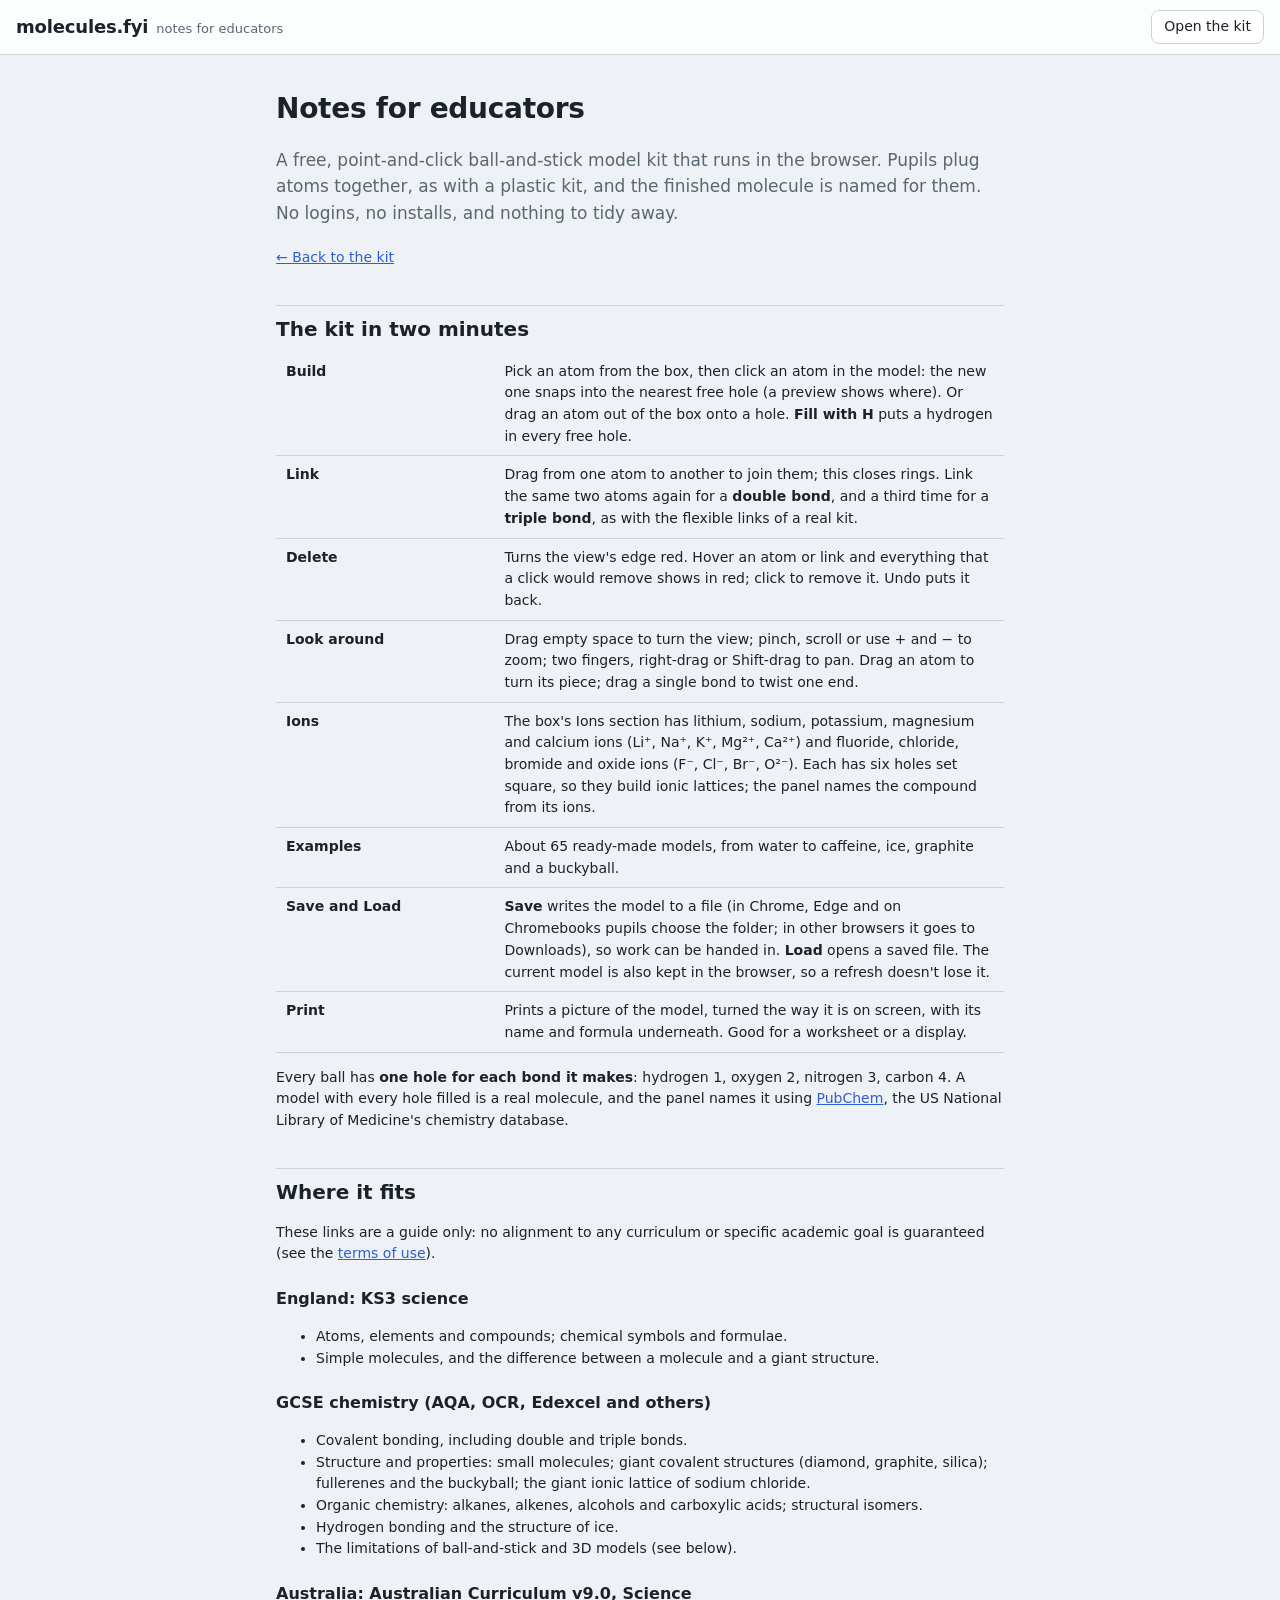
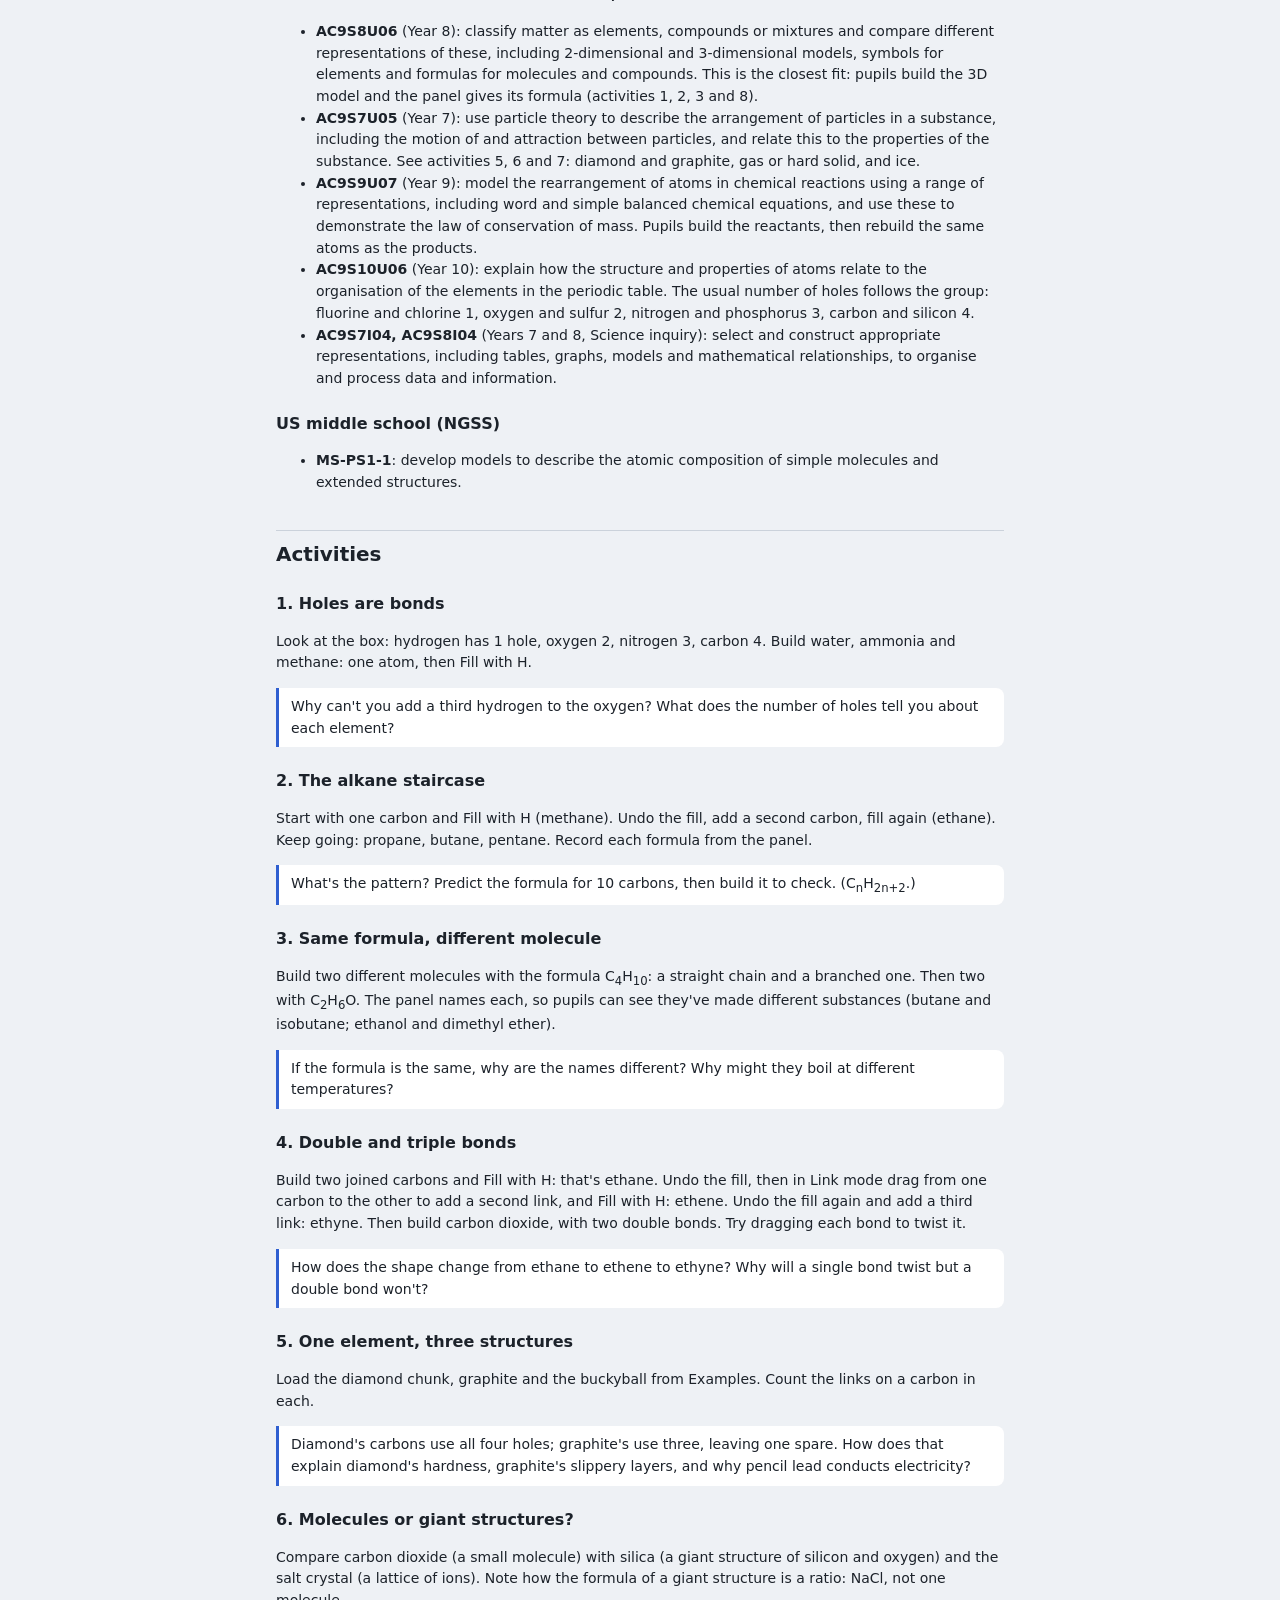
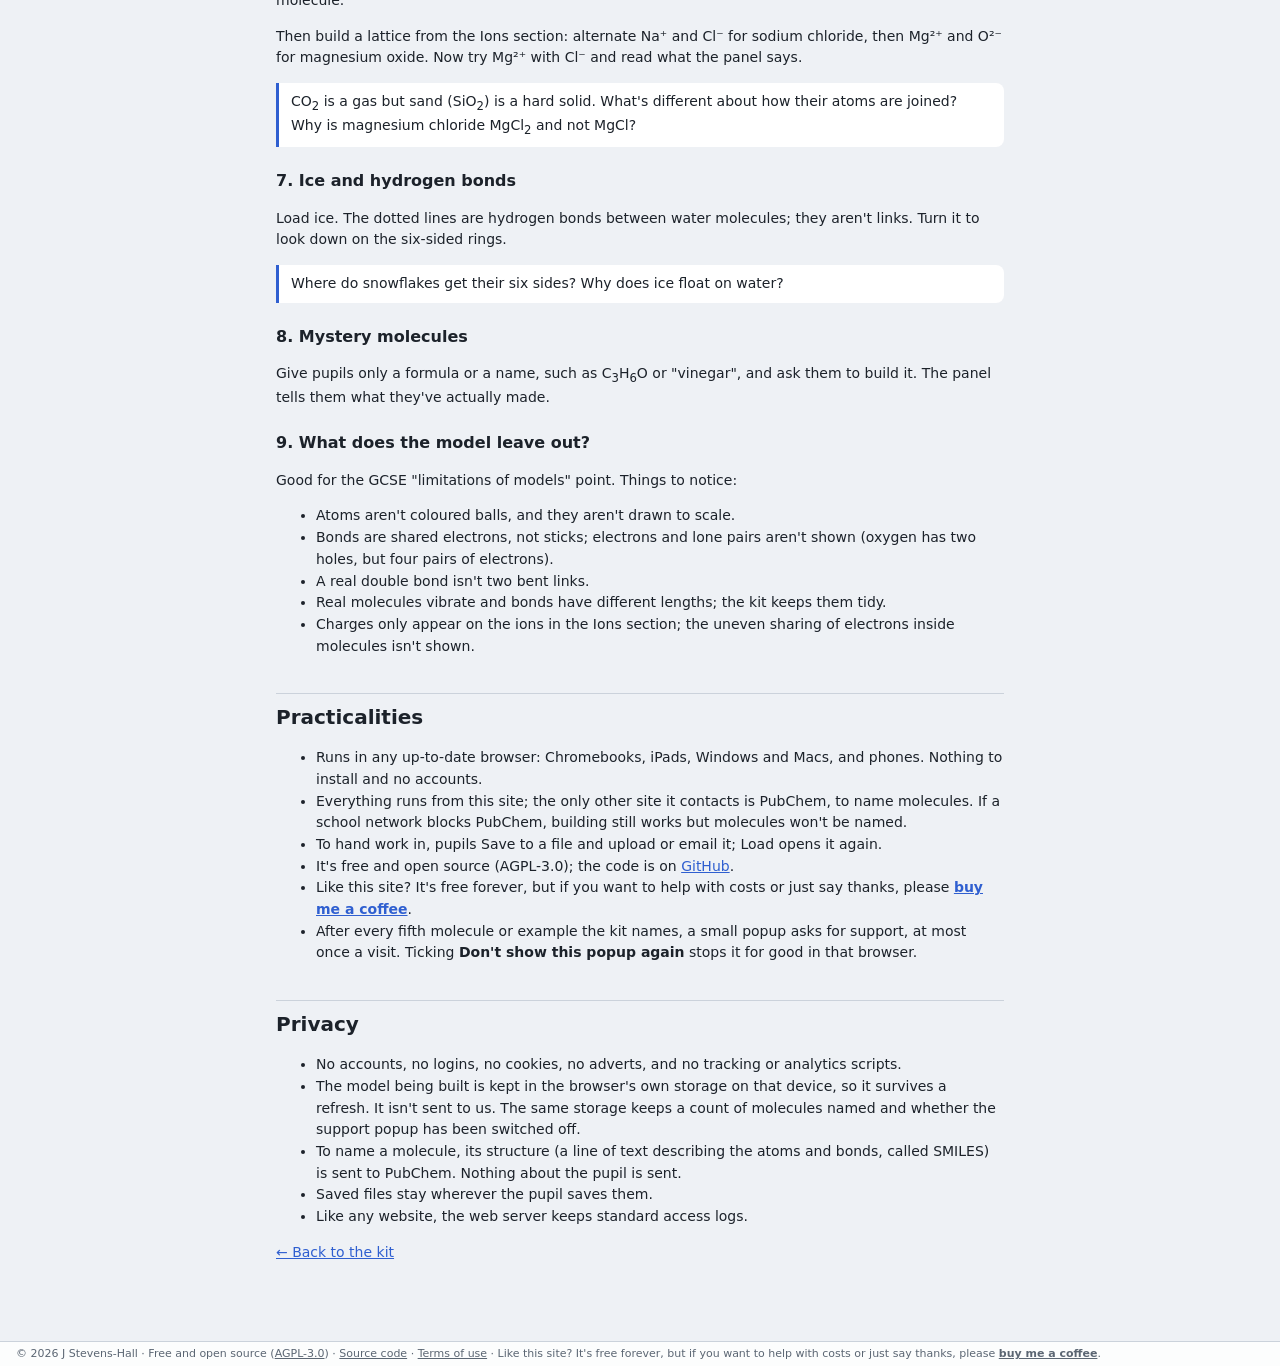
<file: teachers.html>
<!doctype html>
<html lang="en">
<head>
  <meta charset="utf-8">
  <meta name="viewport" content="width=device-width, initial-scale=1">
  <title>Notes for educators · molecules.fyi</title>
  <meta name="description" content="How to use molecules.fyi, a free 3D molecular model kit, in school chemistry: curriculum links for England, Australia and the US, nine classroom activities and a privacy note. No logins or cookies.">
  <link rel="canonical" href="https://molecules.fyi/teachers.html">
  <meta property="og:type" content="article">
  <meta property="og:site_name" content="molecules.fyi">
  <meta property="og:url" content="https://molecules.fyi/teachers.html">
  <meta property="og:title" content="Notes for educators · molecules.fyi">
  <meta property="og:description" content="How to use molecules.fyi, a free 3D molecular model kit, in school chemistry: curriculum links for England, Australia and the US, nine classroom activities and a privacy note. No logins or cookies.">
  <meta name="twitter:title" content="Notes for educators · molecules.fyi">
  <meta name="twitter:description" content="How to use molecules.fyi, a free 3D molecular model kit, in school chemistry: curriculum links for England, Australia and the US, nine classroom activities and a privacy note. No logins or cookies.">
  <meta property="og:image" content="https://molecules.fyi/social.png">
  <meta property="og:image:width" content="1200">
  <meta property="og:image:height" content="630">
  <meta property="og:image:alt" content="A 3D ball-and-stick model of serotonin beside the words: molecules.fyi, build molecules in 3D">
  <meta name="twitter:card" content="summary_large_image">
  <meta name="twitter:image" content="https://molecules.fyi/social.png">
  <meta name="theme-color" content="#1e232a">
  <link rel="icon" type="image/png" sizes="32x32" href="favicon-32.png">
  <link rel="icon" type="image/png" sizes="192x192" href="icon-192.png">
  <link rel="apple-touch-icon" href="apple-touch-icon.png">
  <link rel="stylesheet" href="style.css">
  <style>
    body { display: block; overflow: auto; }
    main.page { display: block; max-width: 760px; margin: 0 auto; padding: 24px 16px 64px; line-height: 1.55; }
    .page h1 { font-size: 28px; margin: 8px 0 4px; }
    .page h2 { font-size: 20px; margin: 36px 0 8px; padding-top: 8px; border-top: 1px solid var(--line); }
    .page h3 { font-size: 16px; margin: 22px 0 4px; }
    .page p, .page li { color: var(--ink); }
    .page .lead { font-size: 17px; color: var(--muted); }
    .page a { color: var(--accent); }
    .page table { width: 100%; border-collapse: collapse; margin: 8px 0; font-size: 14px; }
    .page th, .page td { text-align: left; vertical-align: top; padding: 8px 10px; border-bottom: 1px solid var(--line); }
    .page th { width: 30%; font-weight: 600; }
    .page .ask { margin: 6px 0 0; padding: 8px 12px; border-left: 3px solid var(--accent); background: var(--button); border-radius: 0 8px 8px 0; }
    .page .back { display: inline-block; margin-top: 4px; }
    .page code { font-size: 13px; }
  </style>
</head>
<body>
  <header class="bar">
    <div class="brand">
      <a class="brand-name" href="./">molecules.fyi</a>
      <span class="tag">notes for educators</span>
    </div>
    <div class="actions"><a class="button-link" href="./">Open the kit</a></div>
  </header>

  <main class="page">
    <h1>Notes for educators</h1>
    <p class="lead">A free, point-and-click ball-and-stick model kit that runs in the browser. Pupils
      plug atoms together, as with a plastic kit, and the finished molecule is named for
      them. No logins, no installs, and nothing to tidy away.</p>
    <a class="back" href="./">← Back to the kit</a>

    <h2>The kit in two minutes</h2>
    <table>
      <tr><th>Build</th><td>Pick an atom from the box, then click an atom in the model: the new one snaps
        into the nearest free hole (a preview shows where). Or drag an atom out of the box onto a hole.
        <strong>Fill with H</strong> puts a hydrogen in every free hole.</td></tr>
      <tr><th>Link</th><td>Drag from one atom to another to join them; this closes rings. Link the same
        two atoms again for a <strong>double bond</strong>, and a third time for a <strong>triple
        bond</strong>, as with the flexible links of a real kit.</td></tr>
      <tr><th>Delete</th><td>Turns the view's edge red. Hover an atom or link and everything that a click
        would remove shows in red; click to remove it. Undo puts it back.</td></tr>
      <tr><th>Look around</th><td>Drag empty space to turn the view; pinch, scroll or use + and − to zoom;
        two fingers, right-drag or Shift-drag to pan. Drag an atom to turn its piece; drag a single bond to
        twist one end.</td></tr>
      <tr><th>Ions</th><td>The box's Ions section has lithium, sodium, potassium, magnesium and calcium ions
        (Li⁺, Na⁺, K⁺, Mg²⁺, Ca²⁺) and fluoride, chloride, bromide and oxide ions (F⁻, Cl⁻, Br⁻, O²⁻). Each
        has six holes set square, so they build ionic lattices; the panel names the compound from its ions.</td></tr>
      <tr><th>Examples</th><td>About 65 ready-made models, from water to caffeine, ice, graphite and a
        buckyball.</td></tr>
      <tr><th>Save and Load</th><td><strong>Save</strong> writes the model to a file (in Chrome, Edge and on
        Chromebooks pupils choose the folder; in other browsers it goes to Downloads), so work can be handed
        in. <strong>Load</strong> opens a saved file. The current model is also kept in the browser, so a
        refresh doesn't lose it.</td></tr>
      <tr><th>Print</th><td>Prints a picture of the model, turned the way it is on screen, with its name and
        formula underneath. Good for a worksheet or a display.</td></tr>
    </table>
    <p>Every ball has <strong>one hole for each bond it makes</strong>: hydrogen 1, oxygen 2, nitrogen 3,
      carbon 4. A model with every hole filled is a real molecule, and the panel names it using
      <a href="https://pubchem.ncbi.nlm.nih.gov" target="_blank" rel="noopener">PubChem</a>, the US
      National Library of Medicine's chemistry database.</p>

    <h2>Where it fits</h2>
    <p>These links are a guide only: no alignment to any curriculum or specific academic goal is
      guaranteed (see the <a href="terms.html">terms of use</a>).</p>
    <h3>England: KS3 science</h3>
    <ul>
      <li>Atoms, elements and compounds; chemical symbols and formulae.</li>
      <li>Simple molecules, and the difference between a molecule and a giant structure.</li>
    </ul>
    <h3>GCSE chemistry (AQA, OCR, Edexcel and others)</h3>
    <ul>
      <li>Covalent bonding, including double and triple bonds.</li>
      <li>Structure and properties: small molecules; giant covalent structures (diamond, graphite,
        silica); fullerenes and the buckyball; the giant ionic lattice of sodium chloride.</li>
      <li>Organic chemistry: alkanes, alkenes, alcohols and carboxylic acids; structural isomers.</li>
      <li>Hydrogen bonding and the structure of ice.</li>
      <li>The limitations of ball-and-stick and 3D models (see below).</li>
    </ul>
    <h3>Australia: Australian Curriculum v9.0, Science</h3>
    <ul>
      <li><strong>AC9S8U06</strong> (Year 8): classify matter as elements, compounds or mixtures and compare
        different representations of these, including 2-dimensional and 3-dimensional models, symbols for
        elements and formulas for molecules and compounds. This is the closest fit: pupils build the 3D model
        and the panel gives its formula (activities 1, 2, 3 and 8).</li>
      <li><strong>AC9S7U05</strong> (Year 7): use particle theory to describe the arrangement of particles in a
        substance, including the motion of and attraction between particles, and relate this to the properties
        of the substance. See activities 5, 6 and 7: diamond and graphite, gas or hard solid, and ice.</li>
      <li><strong>AC9S9U07</strong> (Year 9): model the rearrangement of atoms in chemical reactions using a
        range of representations, including word and simple balanced chemical equations, and use these to
        demonstrate the law of conservation of mass. Pupils build the reactants, then rebuild the same atoms
        as the products.</li>
      <li><strong>AC9S10U06</strong> (Year 10): explain how the structure and properties of atoms relate to the
        organisation of the elements in the periodic table. The usual number of holes follows the group:
        fluorine and chlorine 1, oxygen and sulfur 2, nitrogen and phosphorus 3, carbon and silicon 4.</li>
      <li><strong>AC9S7I04, AC9S8I04</strong> (Years 7 and 8, Science inquiry): select and construct
        appropriate representations, including tables, graphs, models and mathematical relationships, to
        organise and process data and information.</li>
    </ul>
    <h3>US middle school (NGSS)</h3>
    <ul>
      <li><strong>MS-PS1-1</strong>: develop models to describe the atomic composition of simple molecules
        and extended structures.</li>
    </ul>

    <h2>Activities</h2>

    <h3>1. Holes are bonds</h3>
    <p>Look at the box: hydrogen has 1 hole, oxygen 2, nitrogen 3, carbon 4. Build water, ammonia and
      methane: one atom, then Fill with H.</p>
    <p class="ask">Why can't you add a third hydrogen to the oxygen? What does the number of holes tell you
      about each element?</p>

    <h3>2. The alkane staircase</h3>
    <p>Start with one carbon and Fill with H (methane). Undo the fill, add a second carbon, fill again
      (ethane). Keep going: propane, butane, pentane. Record each formula from the panel.</p>
    <p class="ask">What's the pattern? Predict the formula for 10 carbons, then build it to check.
      (C<sub>n</sub>H<sub>2n+2</sub>.)</p>

    <h3>3. Same formula, different molecule</h3>
    <p>Build two different molecules with the formula C<sub>4</sub>H<sub>10</sub>: a straight chain and a
      branched one. Then two with C<sub>2</sub>H<sub>6</sub>O. The panel names each, so pupils can see
      they've made different substances (butane and isobutane; ethanol and dimethyl ether).</p>
    <p class="ask">If the formula is the same, why are the names different? Why might they boil at
      different temperatures?</p>

    <h3>4. Double and triple bonds</h3>
    <p>Build two joined carbons and Fill with H: that's ethane. Undo the fill, then in Link mode drag from
      one carbon to the other to add a second link, and Fill with H: ethene. Undo the fill again and add a
      third link: ethyne. Then build carbon dioxide, with two double bonds. Try dragging each bond to twist
      it.</p>
    <p class="ask">How does the shape change from ethane to ethene to ethyne? Why will a single bond twist
      but a double bond won't?</p>

    <h3>5. One element, three structures</h3>
    <p>Load the diamond chunk, graphite and the buckyball from Examples. Count the links on a carbon in
      each.</p>
    <p class="ask">Diamond's carbons use all four holes; graphite's use three, leaving one spare. How does
      that explain diamond's hardness, graphite's slippery layers, and why pencil lead conducts
      electricity?</p>

    <h3>6. Molecules or giant structures?</h3>
    <p>Compare carbon dioxide (a small molecule) with silica (a giant structure of silicon and oxygen) and
      the salt crystal (a lattice of ions). Note how the formula of a giant structure is a ratio: NaCl,
      not one molecule.</p>
    <p>Then build a lattice from the Ions section: alternate Na⁺ and Cl⁻ for sodium chloride, then Mg²⁺ and
      O²⁻ for magnesium oxide. Now try Mg²⁺ with Cl⁻ and read what the panel says.</p>
    <p class="ask">CO<sub>2</sub> is a gas but sand (SiO<sub>2</sub>) is a hard solid. What's
      different about how their atoms are joined? Why is magnesium chloride MgCl<sub>2</sub> and not
      MgCl?</p>

    <h3>7. Ice and hydrogen bonds</h3>
    <p>Load ice. The dotted lines are hydrogen bonds between water molecules; they aren't links. Turn it to
      look down on the six-sided rings.</p>
    <p class="ask">Where do snowflakes get their six sides? Why does ice float on water?</p>

    <h3>8. Mystery molecules</h3>
    <p>Give pupils only a formula or a name, such as C<sub>3</sub>H<sub>6</sub>O or "vinegar", and ask them
      to build it. The panel tells them what they've actually made.</p>

    <h3>9. What does the model leave out?</h3>
    <p>Good for the GCSE "limitations of models" point. Things to notice:</p>
    <ul>
      <li>Atoms aren't coloured balls, and they aren't drawn to scale.</li>
      <li>Bonds are shared electrons, not sticks; electrons and lone pairs aren't shown (oxygen has two holes,
        but four pairs of electrons).</li>
      <li>A real double bond isn't two bent links.</li>
      <li>Real molecules vibrate and bonds have different lengths; the kit keeps them tidy.</li>
      <li>Charges only appear on the ions in the Ions section; the uneven sharing of electrons inside
        molecules isn't shown.</li>
    </ul>

    <h2>Practicalities</h2>
    <ul>
      <li>Runs in any up-to-date browser: Chromebooks, iPads, Windows and Macs, and phones. Nothing to
        install and no accounts.</li>
      <li>Everything runs from this site; the only other site it contacts is PubChem, to name molecules. If a
        school network blocks PubChem, building still works but molecules won't be named.</li>
      <li>To hand work in, pupils Save to a file and upload or email it; Load opens it again.</li>
      <li>It's free and open source (AGPL-3.0); the code is on
        <a href="https://github.com/jonstevenshall/moleculesfyi" target="_blank" rel="noopener">GitHub</a>.</li>
      <li>Like this site? It's free forever, but if you want to help with costs or just say thanks, please
        <a href="https://buymeacoffee.com/moleculesfyi" target="_blank" rel="noopener"><strong>buy me a coffee</strong></a>.</li>
      <li>After every fifth molecule or example the kit names, a small popup asks for support, at most
        once a visit. Ticking <strong>Don't show this popup again</strong> stops it for good in that
        browser.</li>
    </ul>

    <h2>Privacy</h2>
    <ul>
      <li>No accounts, no logins, no cookies, no adverts, and no tracking or analytics scripts.</li>
      <li>The model being built is kept in the browser's own storage on that device, so it survives a
        refresh. It isn't sent to us. The same storage keeps a count of molecules named and whether the
        support popup has been switched off.</li>
      <li>To name a molecule, its structure (a line of text describing the atoms and bonds, called SMILES) is
        sent to PubChem. Nothing about the pupil is sent.</li>
      <li>Saved files stay wherever the pupil saves them.</li>
      <li>Like any website, the web server keeps standard access logs.</li>
    </ul>

    <p><a href="./">← Back to the kit</a></p>
  </main>
  <footer class="foot">
    © 2026 J Stevens-Hall · Free and open source
    (<a href="https://github.com/jonstevenshall/moleculesfyi/blob/main/LICENSE" target="_blank" rel="noopener">AGPL-3.0</a>) ·
    <a href="https://github.com/jonstevenshall/moleculesfyi" target="_blank" rel="noopener">Source code</a> ·
    <a href="terms.html">Terms of use</a> ·
    Like this site? It's free forever, but if you want to help with costs or just say thanks, please <a href="https://buymeacoffee.com/moleculesfyi" target="_blank" rel="noopener"><strong>buy me a coffee</strong></a>.
  </footer>
</body>
</html>
</file>
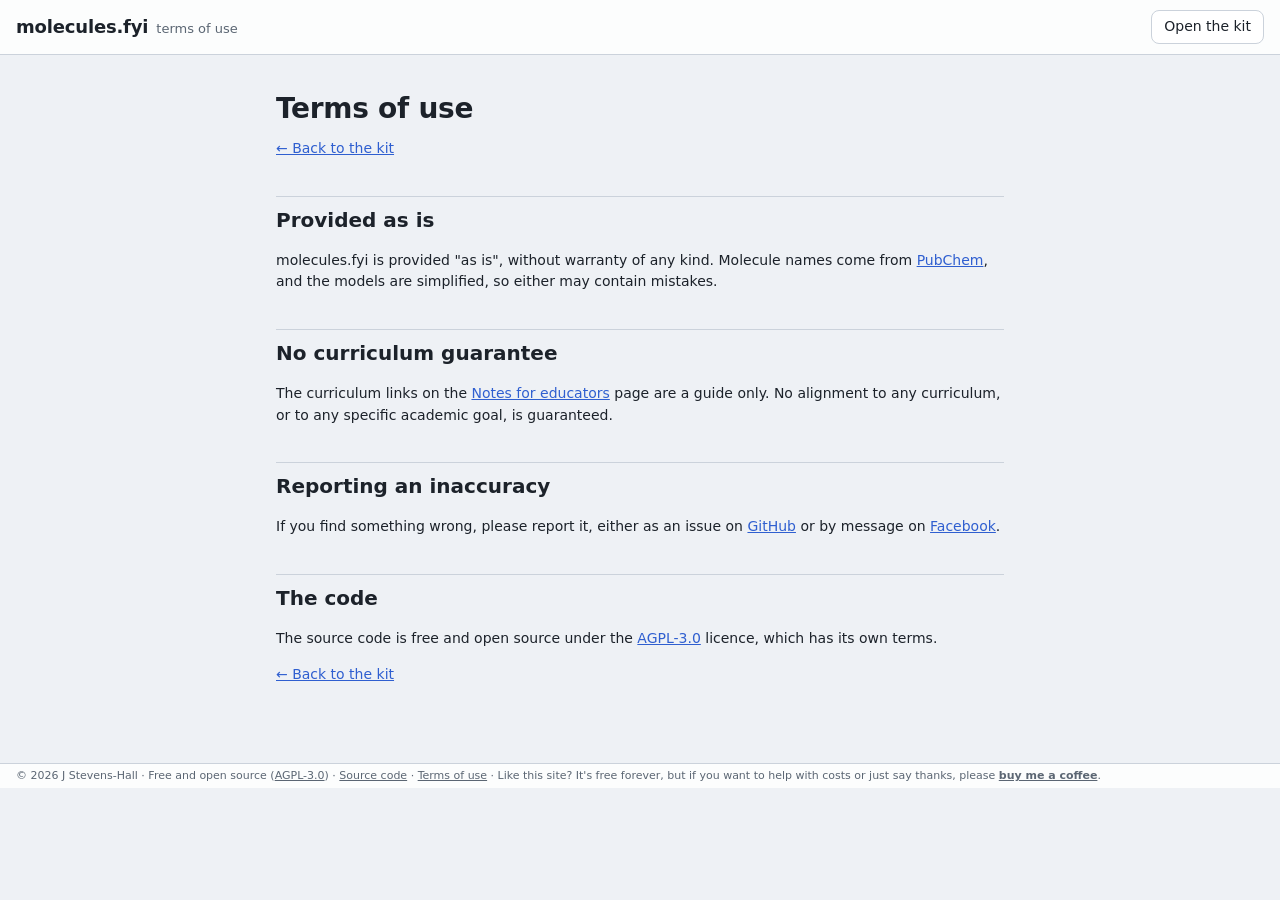
<file: terms.html>
<!doctype html>
<html lang="en">
<head>
  <meta charset="utf-8">
  <meta name="viewport" content="width=device-width, initial-scale=1">
  <title>Terms of use · molecules.fyi</title>
  <meta name="description" content="Terms of use for molecules.fyi, a free 3D molecular model kit: provided as is, with no guarantee of alignment to any curriculum, and how to report an inaccuracy.">
  <link rel="canonical" href="https://molecules.fyi/terms.html">
  <meta name="theme-color" content="#1e232a">
  <link rel="icon" type="image/png" sizes="32x32" href="favicon-32.png">
  <link rel="icon" type="image/png" sizes="192x192" href="icon-192.png">
  <link rel="apple-touch-icon" href="apple-touch-icon.png">
  <link rel="stylesheet" href="style.css">
  <style>
    body { display: block; overflow: auto; }
    main.page { display: block; max-width: 760px; margin: 0 auto; padding: 24px 16px 64px; line-height: 1.55; }
    .page h1 { font-size: 28px; margin: 8px 0 4px; }
    .page h2 { font-size: 20px; margin: 36px 0 8px; padding-top: 8px; border-top: 1px solid var(--line); }
    .page p, .page li { color: var(--ink); }
    .page a { color: var(--accent); }
    .page .back { display: inline-block; margin-top: 4px; }
  </style>
</head>
<body>
  <header class="bar">
    <div class="brand">
      <a class="brand-name" href="./">molecules.fyi</a>
      <span class="tag">terms of use</span>
    </div>
    <div class="actions"><a class="button-link" href="./">Open the kit</a></div>
  </header>

  <main class="page">
    <h1>Terms of use</h1>
    <a class="back" href="./">← Back to the kit</a>

    <h2>Provided as is</h2>
    <p>molecules.fyi is provided "as is", without warranty of any kind. Molecule names come from
      <a href="https://pubchem.ncbi.nlm.nih.gov" target="_blank" rel="noopener">PubChem</a>, and the models are
      simplified, so either may contain mistakes.</p>

    <h2>No curriculum guarantee</h2>
    <p>The curriculum links on the <a href="teachers.html">Notes for educators</a> page are a guide only. No
      alignment to any curriculum, or to any specific academic goal, is guaranteed.</p>

    <h2>Reporting an inaccuracy</h2>
    <p>If you find something wrong, please report it, either as an issue on
      <a href="https://github.com/jonstevenshall/moleculesfyi/issues" target="_blank" rel="noopener">GitHub</a> or
      by message on <a href="https://www.facebook.com/profile.php?id=61596810089540" target="_blank" rel="noopener">Facebook</a>.</p>

    <h2>The code</h2>
    <p>The source code is free and open source under the
      <a href="https://github.com/jonstevenshall/moleculesfyi/blob/main/LICENSE" target="_blank" rel="noopener">AGPL-3.0</a>
      licence, which has its own terms.</p>

    <p><a href="./">← Back to the kit</a></p>
  </main>
  <footer class="foot">
    © 2026 J Stevens-Hall · Free and open source
    (<a href="https://github.com/jonstevenshall/moleculesfyi/blob/main/LICENSE" target="_blank" rel="noopener">AGPL-3.0</a>) ·
    <a href="https://github.com/jonstevenshall/moleculesfyi" target="_blank" rel="noopener">Source code</a> ·
    <a href="terms.html">Terms of use</a> ·
    Like this site? It's free forever, but if you want to help with costs or just say thanks, please <a href="https://buymeacoffee.com/moleculesfyi" target="_blank" rel="noopener"><strong>buy me a coffee</strong></a>.
  </footer>
</body>
</html>
</file>
<file: style.css>
:root {
  --bg: #eef1f5;
  --bg-deep: #d6dce4;
  --panel: rgba(255, 255, 255, 0.86);
  --ink: #1c222a;
  --muted: #5b6673;
  --line: #cbd2db;
  --button: #ffffff;
  --button-hover: #f0f3f7;
  --accent: #2f5fd0;
  --accent-ink: #ffffff;
  --danger: #d6342b;
}

@media (prefers-color-scheme: dark) {
  :root {
    --bg: #262c34;
    --bg-deep: #14171c;
    --panel: rgba(30, 35, 42, 0.88);
    --ink: #e7ebf0;
    --muted: #9ba6b3;
    --line: #363e49;
    --button: #2a313a;
    --button-hover: #333b46;
    --accent: #5b86f0;
    --danger: #ff6257;
  }
}

* { box-sizing: border-box; }

html, body { height: 100%; margin: 0; }

body {
  display: flex;
  flex-direction: column;
  overflow: hidden;
  font: 14px/1.4 system-ui, -apple-system, "Segoe UI", Roboto, sans-serif;
  color: var(--ink);
  background: var(--bg);
}

button {
  font: inherit;
  color: inherit;
  background: var(--button);
  border: 1px solid var(--line);
  border-radius: 8px;
  padding: 6px 12px;
  cursor: pointer;
}
select {
  font: inherit;
  color: inherit;
  background: var(--button);
  border: 1px solid var(--line);
  border-radius: 8px;
  padding: 6px 10px;
  cursor: pointer;
}
button:hover, select:hover { background: var(--button-hover); }
button:disabled { opacity: 0.45; cursor: default; background: var(--button); }
button[aria-pressed="true"] { background: var(--accent); border-color: var(--accent); color: var(--accent-ink); }
button:focus-visible { outline: 2px solid var(--accent); outline-offset: 2px; }
button { touch-action: manipulation; -webkit-tap-highlight-color: transparent; }

/* Pressing and holding on the kit shouldn't select text or open a callout. */
.bar, .palette, .stage { -webkit-user-select: none; user-select: none; -webkit-touch-callout: none; }

.bar {
  display: flex;
  flex-wrap: wrap;
  align-items: center;
  gap: 10px 16px;
  padding: 10px 16px;
  background: var(--panel);
  border-bottom: 1px solid var(--line);
}
.brand { display: flex; align-items: baseline; gap: 8px; margin-right: auto; }
h1, .brand-name { margin: 0; font-size: 18px; font-weight: 700; letter-spacing: -0.01em; color: var(--ink); text-decoration: none; }
.tag-link { font-size: 13px; color: var(--accent); }
.foot {
  padding: 4px 16px;
  font-size: 11px;
  color: var(--muted);
  background: var(--panel);
  border-top: 1px solid var(--line);
}
.foot a { color: inherit; }
.button-link {
  display: inline-block;
  padding: 6px 12px;
  border: 1px solid var(--line);
  border-radius: 8px;
  color: inherit;
  background: var(--button);
  text-decoration: none;
}
.button-link:hover { background: var(--button-hover); }
.tag { color: var(--muted); font-size: 13px; }
.actions { display: flex; flex-wrap: wrap; gap: 6px; }

/* Build, Link and Delete act on the model, so they sit on the view. */
.tools {
  position: absolute;
  top: 12px;
  left: 50%;
  transform: translateX(-50%);
  z-index: 1;
  display: flex;
  gap: 2px;
  padding: 4px;
  border-radius: 999px;
  background: var(--panel);
  border: 1px solid var(--line);
  box-shadow: 0 2px 10px rgba(0, 0, 0, 0.12);
}
.tools button { border: 0; border-radius: 999px; padding: 6px 16px; background: transparent; }
.tools button:hover { background: var(--button-hover); }
.tools button[aria-pressed="true"] { background: var(--accent); color: var(--accent-ink); }
.tools button[data-tool="delete"][aria-pressed="true"] { background: var(--danger); }
/* In delete mode the view gets a red edge, so it's clear clicks remove things. */
.stage.deleting { box-shadow: inset 0 0 0 3px var(--danger); }
.stage.deleting .hint { color: var(--danger); border-color: var(--danger); }

main { flex: 1; display: flex; min-height: 0; }

.palette {
  width: 292px;
  flex-shrink: 0;
  padding: 12px;
  overflow-y: auto;
  background: var(--panel);
  border-right: 1px solid var(--line);
}
.box-group + .box-group { margin-top: 14px; }
.box-head { display: flex; align-items: center; justify-content: space-between; gap: 8px; margin-bottom: 6px; }
.box-head h2 { margin: 0; }
/* Fill with H is used on nearly every model, so it stands out. */
#fill {
  display: inline-flex;
  align-items: center;
  gap: 7px;
  padding: 3px 12px 3px 6px;
  font-weight: 600;
  color: var(--accent);
  border-color: var(--accent);
  background: color-mix(in srgb, var(--accent) 10%, var(--button));
}
#fill:hover { background: color-mix(in srgb, var(--accent) 20%, var(--button)); }
.fill-icon { flex: none; width: 34px; height: 25px; }
.fill-icon text {
  font-weight: 700;
  fill: #2b3038;
  text-anchor: middle;
  dominant-baseline: central;
}
.box-group h2 {
  margin: 0 0 6px;
  font-size: 11px;
  font-weight: 600;
  letter-spacing: 0.06em;
  text-transform: uppercase;
  color: var(--muted);
}
.chips { display: grid; grid-template-columns: repeat(2, minmax(0, 1fr)); gap: 6px; }
.chip {
  display: grid;
  grid-template-columns: 30px 1fr;
  column-gap: 8px;
  align-items: center;
  padding: 6px 8px;
  text-align: left;
}
.ball {
  position: relative;
  grid-row: span 2;
  width: 28px;
  height: 28px;
  border-radius: 50%;
  background:
    radial-gradient(circle at 35% 30%, rgba(255, 255, 255, 0.7), rgba(255, 255, 255, 0) 45%),
    var(--c);
  box-shadow: inset 0 -2px 4px rgba(0, 0, 0, 0.25), 0 0 0 1px rgba(0, 0, 0, 0.15);
}
.ball::after {
  content: attr(data-n);
  position: absolute;
  right: -5px;
  bottom: -4px;
  min-width: 15px;
  height: 15px;
  padding: 0 3px;
  border-radius: 8px;
  font-size: 10px;
  font-weight: 600;
  line-height: 15px;
  text-align: center;
  color: var(--bg);
  background: var(--ink);
}
.chip { touch-action: pan-y; }
.ball.dragging {
  position: fixed;
  z-index: 10;
  width: 30px;
  height: 30px;
  pointer-events: none;
  transform: translate(-130%, -130%);
  opacity: 0.9;
}
.sym { font-size: 15px; font-weight: 650; line-height: 1.1; white-space: nowrap; }
.el-name { font-size: 12px; font-weight: 500; }
.geo { font-size: 11px; color: var(--muted); line-height: 1.2; }
.chip[aria-pressed="true"] .geo { color: inherit; opacity: 0.85; }

.stage {
  position: relative;
  flex: 1;
  min-width: 0;
  background: radial-gradient(ellipse at 50% 40%, var(--bg), var(--bg-deep));
}
.snapshot, .print-credit { display: none; }
#scene { position: absolute; inset: 0; width: 100%; height: 100%; display: block; touch-action: none; }

.hint, .readout, .help, .toast { position: absolute; margin: 0; pointer-events: none; }
.hint {
  top: 62px;
  left: 50%;
  transform: translateX(-50%);
  width: max-content;
  max-width: calc(100% - 32px);
  padding: 6px 14px;
  border-radius: 999px;
  text-align: center;
  font-size: 13px;
  color: var(--muted);
  background: var(--panel);
  border: 1px solid var(--line);
}
.toast {
  top: 100px;
  left: 50%;
  transform: translate(-50%, -6px);
  max-width: calc(100% - 32px);
  padding: 8px 14px;
  border-radius: 8px;
  color: var(--bg);
  background: var(--ink);
  opacity: 0;
  transition: opacity 0.2s, transform 0.2s;
}
.toast.show { opacity: 1; transform: translate(-50%, 0); }
.readout {
  left: 16px;
  bottom: 16px;
  padding: 10px 14px;
  border-radius: 12px;
  background: var(--panel);
  border: 1px solid var(--line);
}
.readout { max-width: min(440px, calc(50% - 24px)); overflow-wrap: anywhere; }
.readout a { pointer-events: auto; color: var(--accent); }
.name { font-size: 18px; font-weight: 650; }
.name.status { font-size: 13px; font-weight: 500; color: var(--muted); }
.subname { font-size: 12px; color: var(--muted); margin-bottom: 4px; }
.formula { font-size: 22px; font-weight: 650; }
.details { font-size: 12px; color: var(--muted); }
.zoom {
  position: absolute;
  right: 16px;
  top: 50%;
  transform: translateY(-50%);
  display: flex;
  flex-direction: column;
  gap: 8px;
}
.zoom button {
  width: 44px;
  height: 44px;
  padding: 0;
  border-radius: 50%;
  font-size: 22px;
  line-height: 1;
  background: var(--panel);
}
.help {
  right: 16px;
  bottom: 16px;
  display: grid;
  grid-template-columns: auto auto;
  gap: 2px 10px;
  max-width: min(320px, calc(50% - 24px));
  font-size: 12px;
  color: var(--muted);
}
.help dt { font-weight: 600; text-align: right; color: var(--ink); opacity: 0.8; }
.help dd { margin: 0; }

@media (max-width: 720px) {
  .tag, .help { display: none; }
  .bar { padding: 8px 16px; }
  main { flex-direction: column-reverse; }
  .palette {
    width: auto;
    padding: 8px 16px;
    overflow-x: auto;
    overflow-y: hidden;
    border-right: 0;
    border-top: 1px solid var(--line);
  }
  .box { display: flex; gap: 16px; }
  .box-group + .box-group { margin-top: 0; }
  /* The atoms scroll sideways here, so Fill with H stays by the heading. */
  .box-head { justify-content: flex-start; gap: 12px; }
  /* Phones print from the browser's own menu, which still gives the picture. */
  #print { display: none; }
  .chips { grid-template-columns: none; grid-auto-flow: column; grid-auto-columns: max-content; }
  .chip { touch-action: pan-x; }
  .readout { left: 16px; bottom: 12px; padding: 8px 12px; max-width: calc(100% - 32px); }
  .formula { font-size: 18px; }
}

/* Touchscreens: tap targets at least 44px. */
@media (pointer: coarse) {
  .tools button, .actions button, .actions select { min-height: 44px; }
  .hint { top: 72px; }
  .toast { top: 112px; }
  .chip { min-height: 48px; }
}

/* The thank-you popup: plain, one small panel. */
.thanks {
  width: min(340px, calc(100vw - 32px));
  padding: 18px 20px;
  color: var(--ink);
  background: var(--bg);
  border: 1px solid var(--line);
  border-radius: 12px;
  box-shadow: 0 8px 30px rgba(0, 0, 0, 0.3);
}
.thanks::backdrop { background: rgba(0, 0, 0, 0.35); }
.thanks p { margin: 0 0 10px; }
.thanks-title { font-size: 16px; font-weight: 650; }
.thanks a { color: var(--accent); }
.thanks-never { display: flex; align-items: center; gap: 8px; margin: 14px 0; color: var(--muted); cursor: pointer; }
.thanks-never input { width: 16px; height: 16px; margin: 0; }
.thanks-close { display: block; margin-left: auto; }

/* Printing gives a picture of the model with its name and formula. */
@media print {
  @page { margin: 15mm; }
  :root {
    --ink: #1c222a;
    --muted: #5b6673;
    --line: #cbd2db;
    --accent: #2f5fd0;
  }
  html, body { height: auto; overflow: visible; background: #fff; color: var(--ink); }
  .bar, .foot, .palette, .tools, .hint, .toast, .zoom, .help, .thanks, #scene { display: none !important; }
  main { display: block; }
  .stage { background: none; box-shadow: none !important; }
  .snapshot[src] { display: block; max-width: 100%; max-height: min(165mm, 60vh); margin: 0 auto 10mm; }
  .readout { position: static; max-width: none; padding: 0; background: none; border: 0; }
  .name { font-size: 24px; }
  .subname { font-size: 13px; }
  .formula { font-size: 22px; }
  .details { font-size: 13px; }
  /* The only credit on the page: the site's name in small print at the foot. */
  .print-credit { display: block; position: fixed; bottom: 0; left: 0; font-size: 9px; color: var(--muted); }
}
</file>
